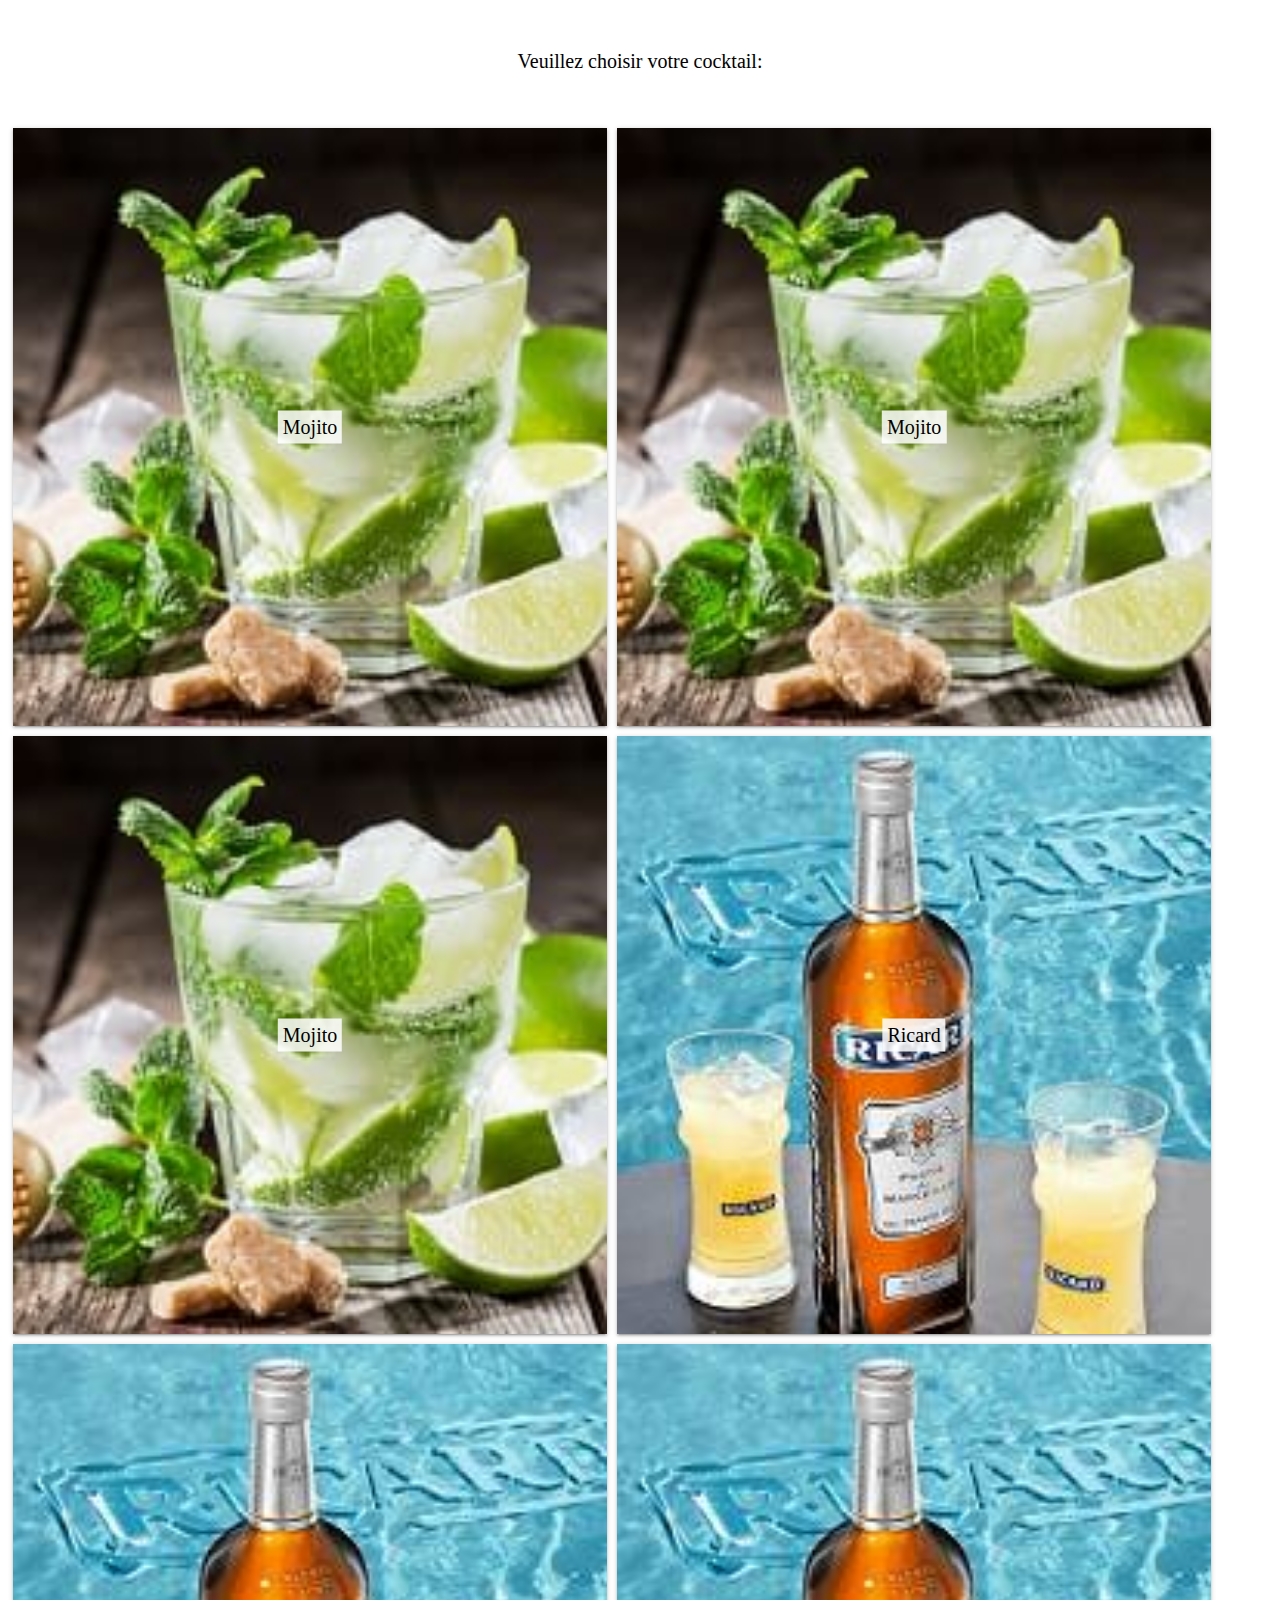
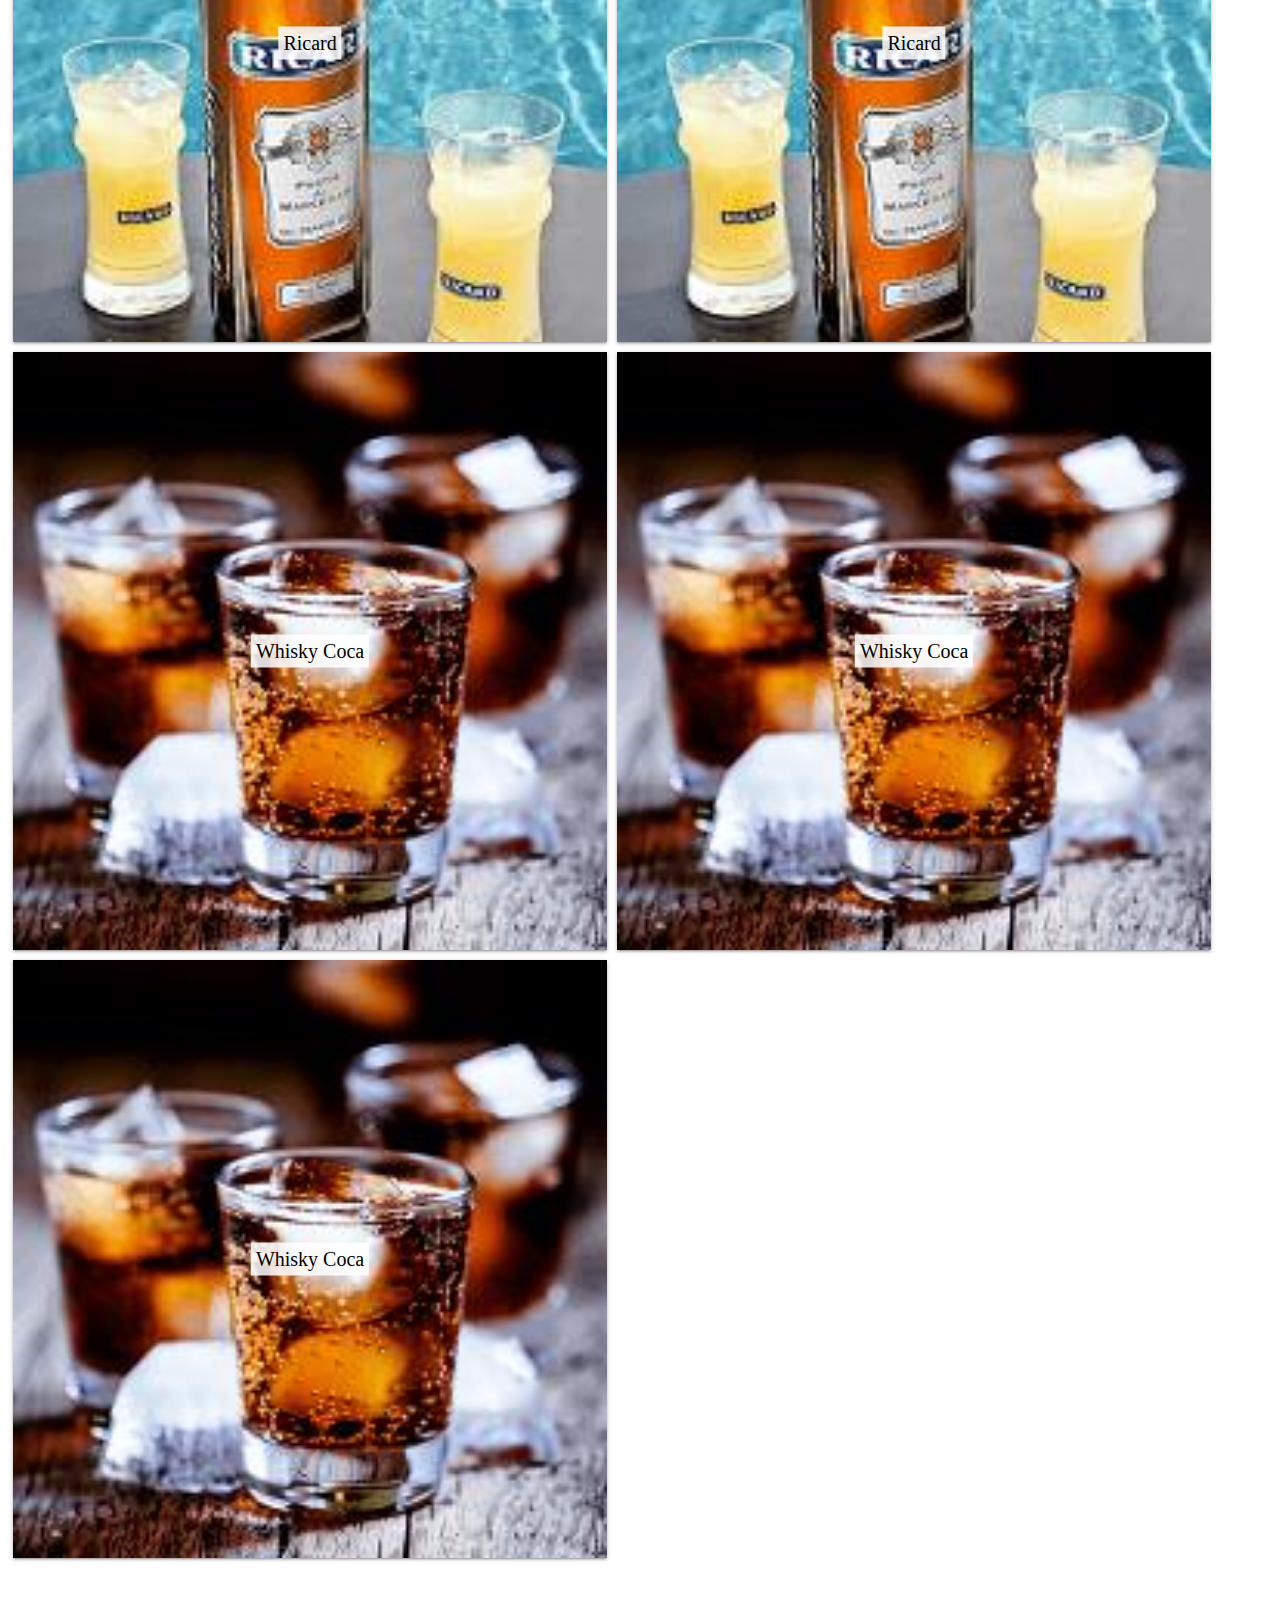
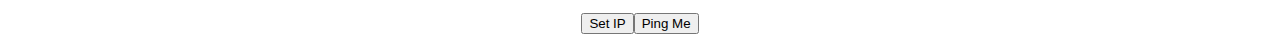
<file: webpage/index.html>
<!DOCTYPE html>
<html>
  <!-- https://github.com/jamesjohnson280/hello-pwa/blob/master/js/main.js -->
<head>
  <meta charset="utf-8">
  <title>Hello World</title>
  <link rel="manifest" href="manifest.json">
  <link rel="icon" href="favicon.ico" type="image/x-icon" />
  <link rel="apple-touch-icon" href="images/hello-icon-152.png">
  <meta name="viewport" content="width=device-width, initial-scale=1.0">
  <meta name="theme-color" content="white"/>
  <meta name="apple-mobile-web-app-capable" content="yes">
  <meta name="apple-mobile-web-app-status-bar-style" content="black">
  <meta name="apple-mobile-web-app-title" content="Hello World">
  <meta name="msapplication-TileImage" content="images/hello-icon-144.png">
  <meta name="msapplication-TileColor" content="#FFFFFF">
  <link rel="stylesheet" type="text/css" href="style.css">
  <meta 
  http-equiv="Content-Security-Policy"   
  content="upgrade-insecure-requests" 
 />
  <script src="jquery-3.6.1.min.js"></script>
</head>
<body>
  <!-- <h1>My Cocktail Machine</h1>
  <p>GPIO state<strong> %STATE%</strong></p>
  <p>
    <a href="/on"><button class="button">ON</button></a>
    <a href="/off"><button class="button button2">OFF</button></a>
  </p> -->
  <div style="text-align:center; font-size: 20px; margin: 50px;">
    Veuillez choisir votre cocktail: 
  </div>
  <div class="grid">

   
  </div>
  <div style="display: flex;
  text-align: center;
  justify-content: center;margin-top: 50px;">
    <button id="setIP"> Set IP </button>
    <button id="ping"> Ping Me </button>
  </div>
  
  
</body>

<script src="script.js"></script>
<!-- <script>




  setInterval(function ( ) {
    var xhttp = new XMLHttpRequest();
    xhttp.onreadystatechange = function() {
      if (this.readyState == 4 && this.status == 200) {
        document.getElementById("temperature").innerHTML = this.responseText;
      }
    };
    xhttp.open("GET", "/temperature", true);
    xhttp.send();
  }, 10000 ) ;

  setInterval(function ( ) {
    var xhttp = new XMLHttpRequest();
    xhttp.onreadystatechange = function() {
      if (this.readyState == 4 && this.status == 200) {
        document.getElementById("humidity").innerHTML = this.responseText;
      }
    };
    xhttp.open("GET", "/humidity", true);
    xhttp.send();
  }, 10000 ) ;

  setInterval(function ( ) {
    var xhttp = new XMLHttpRequest();
    xhttp.onreadystatechange = function() {
      if (this.readyState == 4 && this.status == 200) {
        document.getElementById("pressure").innerHTML = this.responseText;
      }
    };
    xhttp.open("GET", "/pressure", true);
    xhttp.send();
  }, 10000 ) ;
</script> -->
</html>
</file>
<file: webpage/style.css>
body{
    font-family: 'Roboto';
}
.grid{
    display: flex;
    width: 100%;
    flex-wrap: wrap;
}
.subText{
    text-align: center;
    background: #ffffffd9;
    padding: 5px;
    font-size: 20px;
    user-select: none;
}
.item-grid{
    margin: 5px;
    box-shadow: 0 2px 2px 0 rgb(0 0 0 / 14%), 0 3px 1px -2px rgb(0 0 0 / 12%), 0 1px 5px 0 rgb(0 0 0 / 20%);
    position: relative;
    width: 47%;
}
.item-grid  img {
    width: 100%;
    height: 100%;
}
.centered {
    position: absolute;
    top: 50%;
    left: 50%;
    transform: translate(-50%, -50%);
}
a:link,
a:visited,
a:hover,
a:active {
  text-decoration: none; 
  color: black;
}
.inline{
    display: inline;
}
</file>
